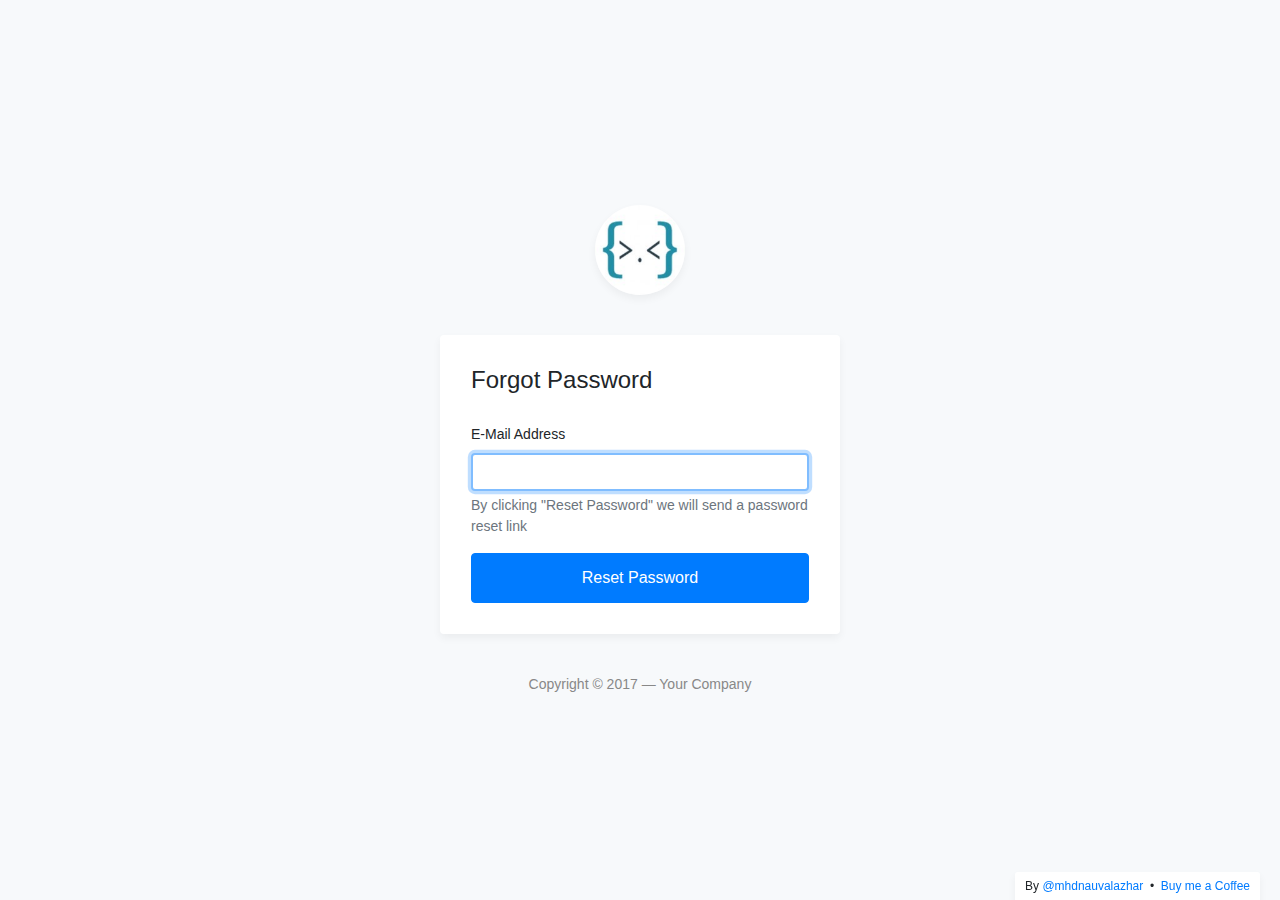
<file: forgot.html>
<!DOCTYPE html>
<html lang="en">
<head>
	<meta charset="utf-8">
	<meta name="author" content="Kodinger">
	<meta name="viewport" content="width=device-width,initial-scale=1">
	<title>My Login Page &mdash; Bootstrap 4 Login Page Snippet</title>
	<link rel="stylesheet" href="https://stackpath.bootstrapcdn.com/bootstrap/4.3.1/css/bootstrap.min.css" integrity="sha384-ggOyR0iXCbMQv3Xipma34MD+dH/1fQ784/j6cY/iJTQUOhcWr7x9JvoRxT2MZw1T" crossorigin="anonymous">
	<link rel="stylesheet" type="text/css" href="css/my-login.css">
</head>
<body class="my-login-page">
	<section class="h-100">
		<div class="container h-100">
			<div class="row justify-content-md-center align-items-center h-100">
				<div class="card-wrapper">
					<div class="brand">
						<img src="img/logo.jpg" alt="bootstrap 4 login page">
					</div>
					<div class="card fat">
						<div class="card-body">
							<h4 class="card-title">Forgot Password</h4>
							<form method="POST" class="my-login-validation" novalidate="">
								<div class="form-group">
									<label for="email">E-Mail Address</label>
									<input id="email" type="email" class="form-control" name="email" value="" required autofocus>
									<div class="invalid-feedback">
										Email is invalid
									</div>
									<div class="form-text text-muted">
										By clicking "Reset Password" we will send a password reset link
									</div>
								</div>

								<div class="form-group m-0">
									<button type="submit" class="btn btn-primary btn-block">
										Reset Password
									</button>
								</div>
							</form>
						</div>
					</div>
					<div class="footer">
						Copyright &copy; 2017 &mdash; Your Company 
					</div>
				</div>
			</div>
		</div>
	</section>

	<script src="https://code.jquery.com/jquery-3.3.1.slim.min.js" integrity="sha384-q8i/X+965DzO0rT7abK41JStQIAqVgRVzpbzo5smXKp4YfRvH+8abtTE1Pi6jizo" crossorigin="anonymous"></script>
	<script src="js/my-login.js"></script>
</body>
</html>
</file>
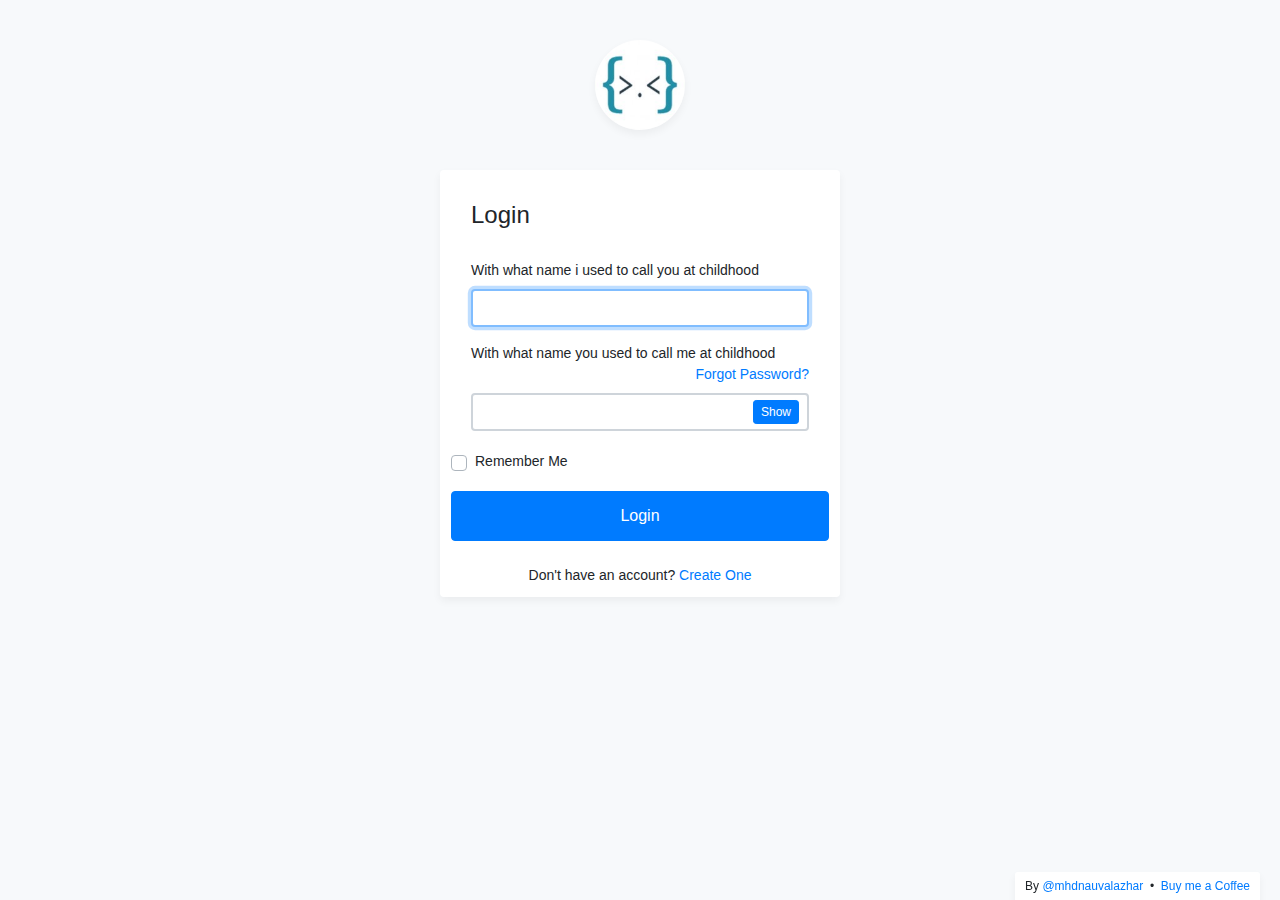
<file: login1.html>
<!DOCTYPE html>
<html lang="en">
<head>
	<meta charset="utf-8">
	<meta name="author" content="Kodinger">
	<meta name="viewport" content="width=device-width,initial-scale=1">
	<title>My Login Page</title>
	<link rel="stylesheet" href="https://stackpath.bootstrapcdn.com/bootstrap/4.3.1/css/bootstrap.min.css" integrity="sha384-ggOyR0iXCbMQv3Xipma34MD+dH/1fQ784/j6cY/iJTQUOhcWr7x9JvoRxT2MZw1T" crossorigin="anonymous">
	<link rel="stylesheet" type="text/css" href="css/my-login.css">
</head>

<body class="my-login-page">
	<section class="h-100">
		<div class="container h-100">
			<div class="row justify-content-md-center h-100">
				<div class="card-wrapper">
					<div class="brand">
						<img src="img/logo.jpg" alt="logo">
					</div>
					<div class="card fat">
						<div class="card-body">
							<h4 class="card-title">Login</h4>
							<form method="POST" class="my-login-validation" novalidate="">
								<div class="form-group">
									<label for="email">With what name i used to call you at childhood</label>
									<input id="email" type="email" class="form-control" name="email" value="" required autofocus>
									<div class="invalid-feedback">
										Email is invalid
									</div>
								</div>

								<div class="form-group"></div>
									<label for="password">With what name you used to call me at childhood
										<a href="forgot.html" class="float-right">
											Forgot Password?
										</a>
									</label>
									<input id="password" type="password" class="form-control" name="password" required data-eye>
								    <div class="invalid-feedback">
								    	Password is required
							    	</div>
								</div>

								<div class="form-group">
									<div class="custom-checkbox custom-control">
										<input type="checkbox" name="remember" id="remember" class="custom-control-input">
										<label for="remember" class="custom-control-label">Remember Me</label>
									</div>
								</div>

								<div class="form-group m-0">
									<button type="submit" class="btn btn-primary btn-block">
										Login
									</button>
								</div>
								<div class="mt-4 text-center">
									Don't have an account? <a href="register.html">Create One</a>
								</div>
							</form>
						</div>
					</div>
				</div>
			</div>
		</div>
	</section>

	<script src="https://code.jquery.com/jquery-3.3.1.slim.min.js" integrity="sha384-q8i/X+965DzO0rT7abK41JStQIAqVgRVzpbzo5smXKp4YfRvH+8abtTE1Pi6jizo" crossorigin="anonymous"></script>
	<script src="https://cdnjs.cloudflare.com/ajax/libs/popper.js/1.14.7/umd/popper.min.js" integrity="sha384-UO2eT0CpHqdSJQ6hJty5KVphtPhzWj9WO1clHTMGa3JDZwrnQq4sF86dIHNDz0W1" crossorigin="anonymous"></script>
	<script src="https://stackpath.bootstrapcdn.com/bootstrap/4.3.1/js/bootstrap.min.js" integrity="sha384-JjSmVgyd0p3pXB1rRibZUAYoIIy6OrQ6VrjIEaFf/nJGzIxFDsf4x0xIM+B07jRM" crossorigin="anonymous"></script>
	<script src="js/my-login.js"></script>
</body>
</html>
</file>
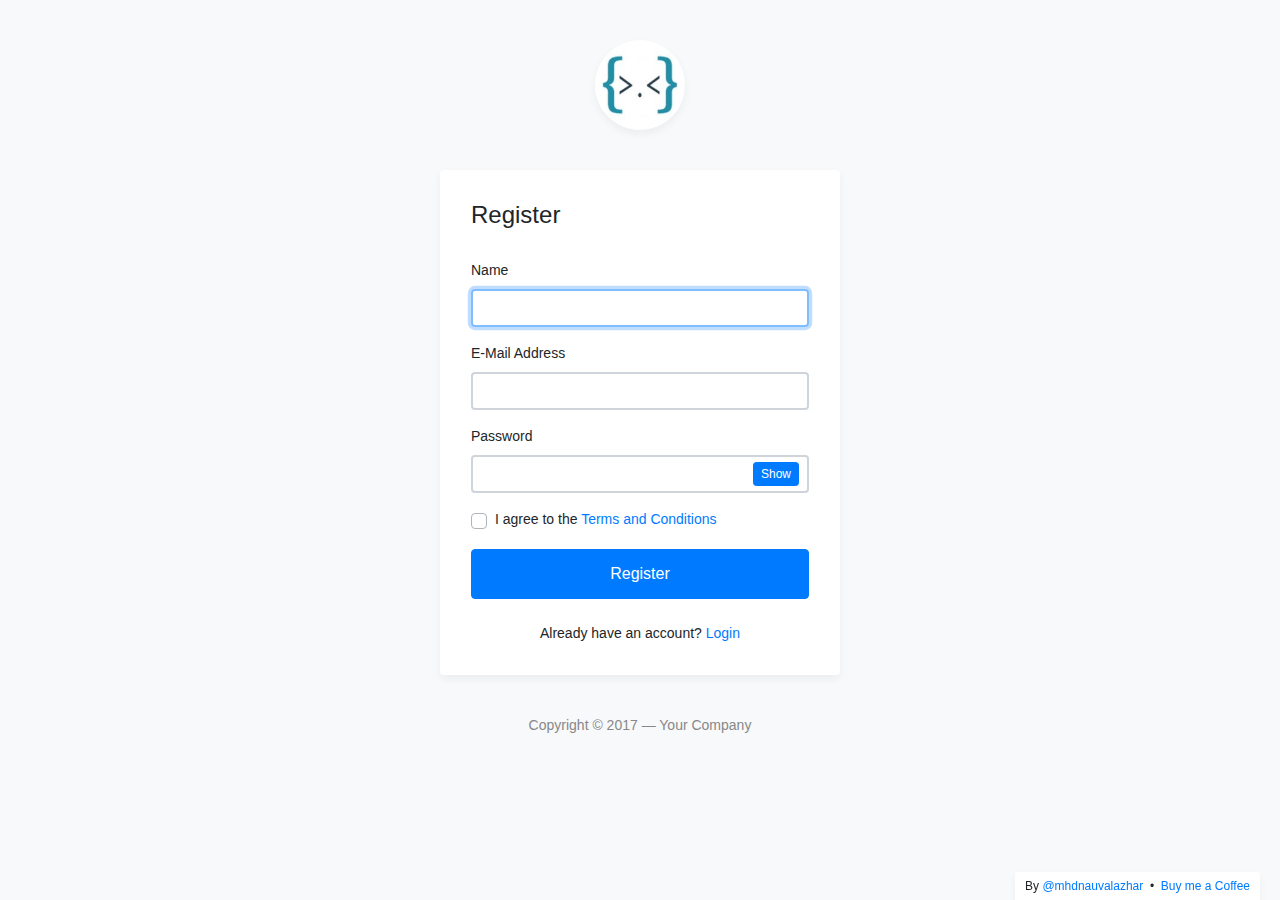
<file: register.html>
<!DOCTYPE html>
<html lang="en">
<head>
	<meta charset="utf-8">
	<meta name="author" content="Kodinger">
	<meta name="viewport" content="width=device-width,initial-scale=1">
	<title>My Login Page &mdash; Bootstrap 4 Login Page Snippet</title>
	<link rel="stylesheet" href="https://stackpath.bootstrapcdn.com/bootstrap/4.3.1/css/bootstrap.min.css" integrity="sha384-ggOyR0iXCbMQv3Xipma34MD+dH/1fQ784/j6cY/iJTQUOhcWr7x9JvoRxT2MZw1T" crossorigin="anonymous">
	<link rel="stylesheet" type="text/css" href="css/my-login.css">
</head>
<body class="my-login-page">
	<section class="h-100">
		<div class="container h-100">
			<div class="row justify-content-md-center h-100">
				<div class="card-wrapper">
					<div class="brand">
						<img src="img/logo.jpg" alt="bootstrap 4 login page">
					</div>
					<div class="card fat">
						<div class="card-body">
							<h4 class="card-title">Register</h4>
							<form method="POST" class="my-login-validation" novalidate="">
								<div class="form-group">
									<label for="name">Name</label>
									<input id="name" type="text" class="form-control" name="name" required autofocus>
									<div class="invalid-feedback">
										What's your name?
									</div>
								</div>

								<div class="form-group">
									<label for="email">E-Mail Address</label>
									<input id="email" type="email" class="form-control" name="email" required>
									<div class="invalid-feedback">
										Your email is invalid
									</div>
								</div>

								<div class="form-group">
									<label for="password">Password</label>
									<input id="password" type="password" class="form-control" name="password" required data-eye>
									<div class="invalid-feedback">
										Password is required
									</div>
								</div>

								<div class="form-group">
									<div class="custom-checkbox custom-control">
										<input type="checkbox" name="agree" id="agree" class="custom-control-input" required="">
										<label for="agree" class="custom-control-label">I agree to the <a href="#">Terms and Conditions</a></label>
										<div class="invalid-feedback">
											You must agree with our Terms and Conditions
										</div>
									</div>
								</div>

								<div class="form-group m-0">
									<button type="submit" class="btn btn-primary btn-block">
										Register
									</button>
								</div>
								<div class="mt-4 text-center">
									Already have an account? <a href="index.html">Login</a>
								</div>
							</form>
						</div>
					</div>
					<div class="footer">
						Copyright &copy; 2017 &mdash; Your Company 
					</div>
				</div>
			</div>
		</div>
	</section>

	<script src="https://code.jquery.com/jquery-3.3.1.slim.min.js" integrity="sha384-q8i/X+965DzO0rT7abK41JStQIAqVgRVzpbzo5smXKp4YfRvH+8abtTE1Pi6jizo" crossorigin="anonymous"></script>
	<script src="https://stackpath.bootstrapcdn.com/bootstrap/4.3.1/js/bootstrap.min.js" integrity="sha384-JjSmVgyd0p3pXB1rRibZUAYoIIy6OrQ6VrjIEaFf/nJGzIxFDsf4x0xIM+B07jRM" crossorigin="anonymous"></script>
	<script src="js/my-login.js"></script>
</body>
</html>
</file>
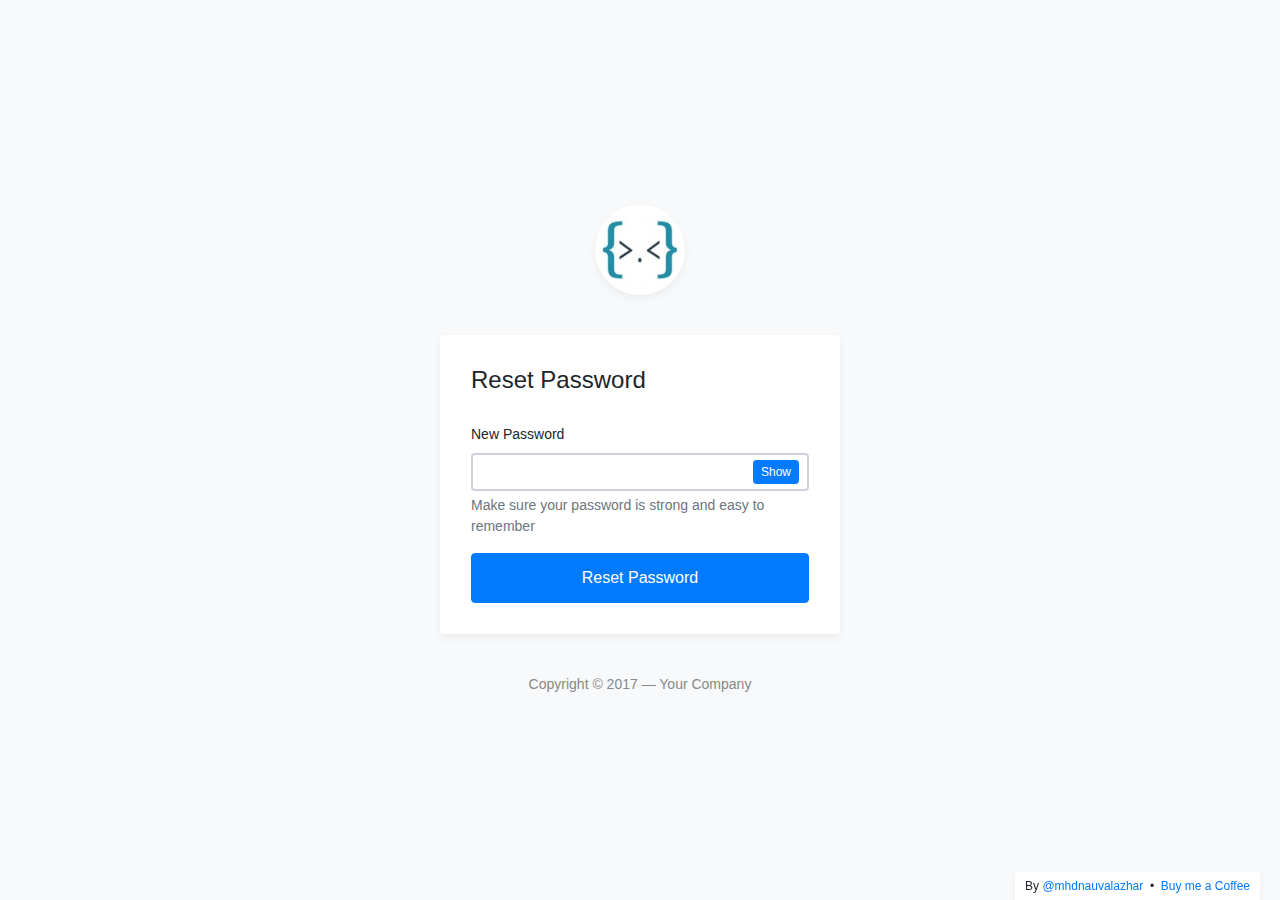
<file: reset.html>
<!DOCTYPE html>
<html lang="en">
<head>
	<meta charset="utf-8">
	<meta name="author" content="Kodinger">
	<meta name="viewport" content="width=device-width,initial-scale=1">
	<title>My Login Page &mdash; Bootstrap 4 Login Page Snippet</title>
	<link rel="stylesheet" href="https://stackpath.bootstrapcdn.com/bootstrap/4.3.1/css/bootstrap.min.css" integrity="sha384-ggOyR0iXCbMQv3Xipma34MD+dH/1fQ784/j6cY/iJTQUOhcWr7x9JvoRxT2MZw1T" crossorigin="anonymous">
	<link rel="stylesheet" type="text/css" href="css/my-login.css">
</head>
<body class="my-login-page">
	<section class="h-100">
		<div class="container h-100">
			<div class="row justify-content-md-center align-items-center h-100">
				<div class="card-wrapper">
					<div class="brand">
						<img src="img/logo.jpg" alt="bootstrap 4 login page">
					</div>
					<div class="card fat">
						<div class="card-body">
							<h4 class="card-title">Reset Password</h4>
							<form method="POST" class="my-login-validation" novalidate="">
								<div class="form-group">
									<label for="new-password">New Password</label>
									<input id="new-password" type="password" class="form-control" name="password" required autofocus data-eye>
									<div class="invalid-feedback">
										Password is required
									</div>
									<div class="form-text text-muted">
										Make sure your password is strong and easy to remember
									</div>
								</div>

								<div class="form-group m-0">
									<button type="submit" class="btn btn-primary btn-block">
										Reset Password
									</button>
								</div>
							</form>
						</div>
					</div>
					<div class="footer">
						Copyright &copy; 2017 &mdash; Your Company 
					</div>
				</div>
			</div>
		</div>
	</section>

	<script src="https://code.jquery.com/jquery-3.3.1.slim.min.js" integrity="sha384-q8i/X+965DzO0rT7abK41JStQIAqVgRVzpbzo5smXKp4YfRvH+8abtTE1Pi6jizo" crossorigin="anonymous"></script>
	<script src="https://stackpath.bootstrapcdn.com/bootstrap/4.3.1/js/bootstrap.min.js" integrity="sha384-JjSmVgyd0p3pXB1rRibZUAYoIIy6OrQ6VrjIEaFf/nJGzIxFDsf4x0xIM+B07jRM" crossorigin="anonymous"></script>
	<script src="js/my-login.js"></script>
</body>
</html>
</file>
<file: css/my-login.css>
html,body {
	height: 100%;
}

body.my-login-page {
	background-color: #f7f9fb;
	font-size: 14px;
}

.my-login-page .brand {
	width: 90px;
	height: 90px;
	overflow: hidden;
	border-radius: 50%;
	margin: 40px auto;
	box-shadow: 0 4px 8px rgba(0,0,0,.05);
	position: relative;
	z-index: 1;
}

.my-login-page .brand img {
	width: 100%;
}

.my-login-page .card-wrapper {
	width: 400px;
}

.my-login-page .card {
	border-color: transparent;
	box-shadow: 0 4px 8px rgba(0,0,0,.05);
}

.my-login-page .card.fat {
	padding: 10px;
}

.my-login-page .card .card-title {
	margin-bottom: 30px;
}

.my-login-page .form-control {
	border-width: 2.3px;
}

.my-login-page .form-group label {
	width: 100%;
}

.my-login-page .btn.btn-block {
	padding: 12px 10px;
}

.my-login-page .footer {
	margin: 40px 0;
	color: #888;
	text-align: center;
}

@media screen and (max-width: 425px) {
	.my-login-page .card-wrapper {
		width: 90%;
		margin: 0 auto;
	}
}

@media screen and (max-width: 320px) {
	.my-login-page .card.fat {
		padding: 0;
	}

	.my-login-page .card.fat .card-body {
		padding: 15px;
	}
}
</file>
